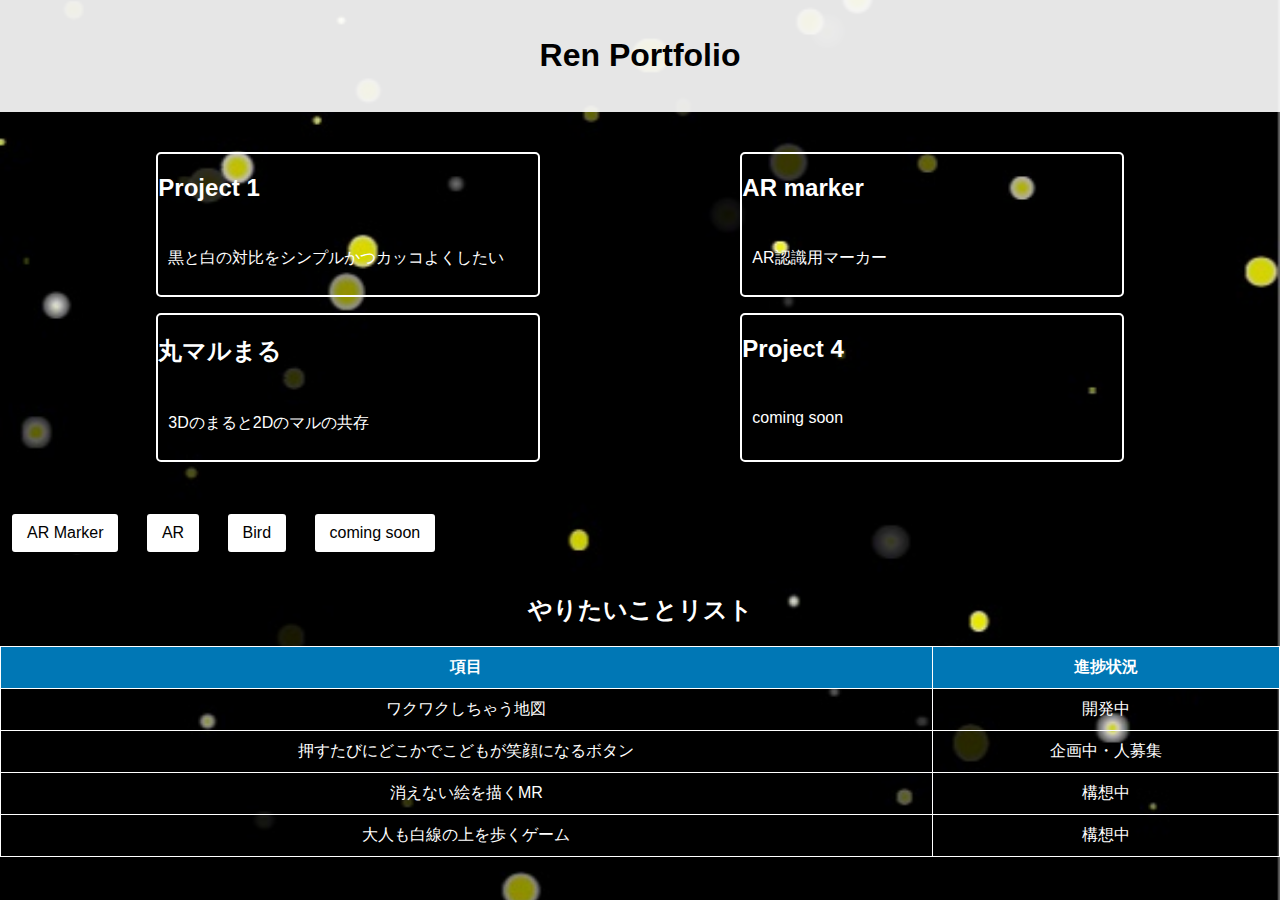
<file: index.html>
<!DOCTYPE html>
<html lang="en">

<head>
    <meta charset="UTF-8">
    <meta name="viewport" content="width=device-width, initial-scale=1.0">
    <link rel="stylesheet" href="style.css">
    <script src="script.js" defer></script>
    <title>Portfolio</title>
</head>

<body>
    <header>
        <h1>Ren Portfolio</h1>
    </header>

    <div id="container">
        <div id="projects">
            <div class="project" onclick="showProjectDetails('project1')">
                <h2>Project 1</h2>
                <div class="project-content">
                    <p>黒と白の対比をシンプルかつカッコよくしたい</p>
                </div>
            </div>
            <div class="project" onclick="showProjectDetails('project2')">
                <h2>AR marker</h2>
                <div class="project-content">
                    <!-- 作品の説明や画像などを追加 -->
                    <p>AR認識用マーカー</p>
                </div>
            </div>
            <div class="project" onclick="showProjectDetails('project3')">
                <h2>丸マルまる</h2>
                <div class="project-content">
                    <!-- 作品の説明や画像などを追加 -->
                    <p>3Dのまると2Dのマルの共存</p>
                </div>
            </div>
            <div class="project" onclick="showProjectDetails('project4')">
                <h2>Project 4</h2>
                <div class="project-content">
                    <!-- 作品の説明や画像などを追加 -->
                    <p>coming soon</p>
                </div>
            </div>
        </div>
    </div>

    <div id="projectModal" class="modal">
        <button class="close" onclick="closeProjectDetails()">Close</button>
        <iframe id="projectIframe" width="100%" height="100%"></iframe>
    </div>

    <a class="ar-marker-button" href="https://ren-atomo.github.io/marker/" target="_self">AR Marker</a>
    <a class="ar-marker-button" href="https://ren-atomo.github.io/AR_test/" target="_self">AR</a>
    <a class="ar-marker-button" href="https://ren-atomo.github.io/bird/" target="_self">Bird</a>
    <a class="ar-marker-button" href="https://ren-atomo.github.io/comingsoon/" target="_self">coming soon</a>

    <div id="todo-list">
        <h2>やりたいことリスト</h2>
        <table>
            <tr>
                <th>項目</th>
                <th>進捗状況</th>
            </tr>
            <tr>
                <td>ワクワクしちゃう地図</td>
                <td>開発中</td>
            </tr>
            <tr>
                <td>押すたびにどこかでこどもが笑顔になるボタン</td>
                <td>企画中・人募集</td>
            </tr>
            <tr>
                <td>消えない絵を描くMR</td>
                <td>構想中</td>
            </tr>
            <tr>
                <td>大人も白線の上を歩くゲーム</td>
                <td>構想中</td>
            </tr>
            <!-- 他の項目も同様に追加 -->
        </table>
    </div>
</body>

</html>
</file>
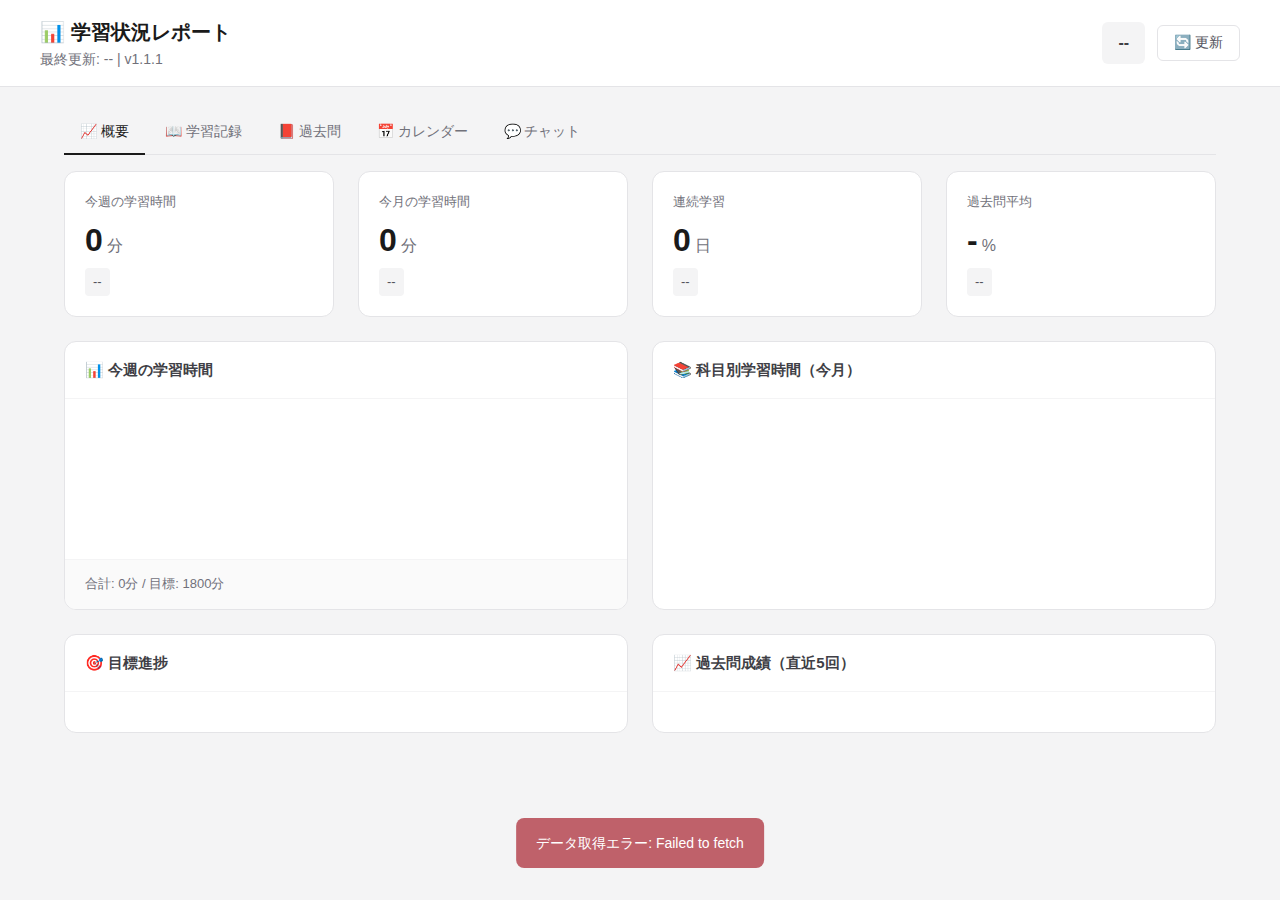
<file: admin.html>
<!DOCTYPE html>
<html lang="ja">
<head>
  <meta charset="UTF-8">
  <meta name="viewport" content="width=device-width, initial-scale=1.0">
  <title>学習状況レポート - 受験サポート</title>
  <style>
    :root {
      --black: #1a1a1a;
      --white: #ffffff;
      --gray-50: #fafafa;
      --gray-100: #f4f4f5;
      --gray-200: #e4e4e7;
      --gray-300: #d4d4d8;
      --gray-400: #a1a1aa;
      --gray-500: #71717a;
      --gray-600: #52525b;
      --gray-700: #3f3f46;
      --danger: #BF616A;
      --danger-bg: #fef2f2;
      --success: #A3BE8C;
      --success-bg: #f0fdf4;
      --warning: #EBCB8B;
      --warning-bg: #fffbeb;
      --info: #88C0D0;
      --info-bg: #f0f9ff;
    }

    * { margin: 0; padding: 0; box-sizing: border-box; }

    body {
      font-family: -apple-system, BlinkMacSystemFont, 'Segoe UI', Roboto, sans-serif;
      background: var(--gray-100);
      color: var(--gray-700);
      line-height: 1.6;
      min-height: 100vh;
    }

    .header {
      background: var(--white);
      border-bottom: 1px solid var(--gray-200);
      padding: 1rem 1.5rem;
      position: sticky;
      top: 0;
      z-index: 100;
    }

    .header-content {
      max-width: 1200px;
      margin: 0 auto;
      display: flex;
      justify-content: space-between;
      align-items: center;
      flex-wrap: wrap;
      gap: 1rem;
    }

    .header-title { font-size: 1.25rem; font-weight: 600; color: var(--black); }
    .header-subtitle { font-size: 0.875rem; color: var(--gray-500); }

    .header-right { display: flex; align-items: center; gap: 0.75rem; }

    .student-name {
      font-weight: 600;
      color: var(--gray-700);
      padding: 0.5rem 1rem;
      background: var(--gray-100);
      border-radius: 6px;
    }

    .refresh-btn {
      padding: 0.5rem 1rem;
      border: 1px solid var(--gray-200);
      border-radius: 6px;
      background: var(--white);
      color: var(--gray-600);
      font-size: 0.875rem;
      cursor: pointer;
      transition: all 0.15s ease;
    }

    .refresh-btn:hover { background: var(--gray-50); }

    .main { max-width: 1200px; margin: 0 auto; padding: 1.5rem; }

    .alert-banner {
      padding: 1rem 1.25rem;
      border-radius: 10px;
      margin-bottom: 1.5rem;
      display: flex;
      align-items: center;
      gap: 0.75rem;
    }

    .alert-banner.success { background: var(--success-bg); border: 1px solid #bbf7d0; color: #166534; }
    .alert-banner.warning { background: var(--warning-bg); border: 1px solid #fde68a; color: #92400e; }
    .alert-banner.danger { background: var(--danger-bg); border: 1px solid #fecaca; color: #991b1b; }

    .alert-icon { font-size: 1.25rem; }
    .alert-text { flex: 1; font-size: 0.9375rem; }

    .grid { display: grid; gap: 1.5rem; }
    .grid-2 { grid-template-columns: repeat(2, 1fr); }
    .grid-4 { grid-template-columns: repeat(4, 1fr); }

    @media (max-width: 900px) { .grid-4 { grid-template-columns: repeat(2, 1fr); } }
    @media (max-width: 640px) { .grid-2, .grid-4 { grid-template-columns: 1fr; } }

    .card {
      background: var(--white);
      border: 1px solid var(--gray-200);
      border-radius: 12px;
      overflow: hidden;
    }

    .card-header {
      padding: 1rem 1.25rem;
      border-bottom: 1px solid var(--gray-100);
      display: flex;
      justify-content: space-between;
      align-items: center;
    }

    .card-title {
      font-size: 0.9375rem;
      font-weight: 600;
      color: var(--gray-700);
    }

    .card-body { padding: 1.25rem; }

    .card-footer {
      padding: 0.875rem 1.25rem;
      border-top: 1px solid var(--gray-100);
      background: var(--gray-50);
      font-size: 0.8125rem;
      color: var(--gray-500);
    }

    .stat-card { padding: 1.25rem; }
    .stat-label { font-size: 0.8125rem; color: var(--gray-500); margin-bottom: 0.5rem; }
    .stat-value { font-size: 2rem; font-weight: 700; color: var(--black); line-height: 1.2; }
    .stat-unit { font-size: 1rem; font-weight: 400; color: var(--gray-500); margin-left: 0.25rem; }

    .stat-change {
      display: inline-flex;
      align-items: center;
      gap: 0.25rem;
      font-size: 0.8125rem;
      margin-top: 0.5rem;
      padding: 0.25rem 0.5rem;
      border-radius: 4px;
    }

    .stat-change.up { background: var(--success-bg); color: #166534; }
    .stat-change.down { background: var(--danger-bg); color: #991b1b; }
    .stat-change.neutral { background: var(--gray-100); color: var(--gray-600); }

    .subject-bar { margin-bottom: 1rem; }
    .subject-bar:last-child { margin-bottom: 0; }
    .subject-bar-header { display: flex; justify-content: space-between; margin-bottom: 0.375rem; }
    .subject-bar-name { font-size: 0.875rem; font-weight: 500; color: var(--gray-700); }
    .subject-bar-value { font-size: 0.875rem; color: var(--gray-600); }
    .subject-bar-track { height: 8px; background: var(--gray-100); border-radius: 4px; overflow: hidden; }
    .subject-bar-fill { height: 100%; border-radius: 4px; transition: width 0.5s ease; }
    .subject-bar-fill.kokugo { background: #81A1C1; }
    .subject-bar-fill.sugaku { background: #88C0D0; }
    .subject-bar-fill.eigo { background: #A3BE8C; }
    .subject-bar-fill.rika { background: #EBCB8B; }
    .subject-bar-fill.shakai { background: #D08770; }

    .week-chart { display: flex; align-items: flex-end; justify-content: space-between; height: 120px; padding-top: 1rem; }
    .week-bar { flex: 1; display: flex; flex-direction: column; align-items: center; gap: 0.5rem; }
    .week-bar-fill { width: 100%; max-width: 40px; background: var(--info); border-radius: 4px 4px 0 0; min-height: 4px; }
    .week-bar-fill.today { background: var(--black); }
    .week-bar-label { font-size: 0.75rem; color: var(--gray-500); }
    .week-bar-value { font-size: 0.6875rem; color: var(--gray-400); }

    .record-list { max-height: 400px; overflow-y: auto; }
    .record-item { padding: 0.875rem 0; border-bottom: 1px solid var(--gray-100); display: flex; justify-content: space-between; }
    .record-item:last-child { border-bottom: none; }
    .record-info { flex: 1; }
    .record-main { display: flex; align-items: center; gap: 0.5rem; flex-wrap: wrap; margin-bottom: 0.25rem; }
    .record-date { font-size: 0.75rem; color: var(--gray-400); }
    .record-subject { font-weight: 600; color: var(--gray-700); }
    .record-type { font-size: 0.75rem; color: var(--gray-500); background: var(--gray-100); padding: 0.125rem 0.5rem; border-radius: 4px; }
    .record-detail { font-size: 0.8125rem; color: var(--gray-500); }
    .record-value { text-align: right; }
    .record-time { font-weight: 600; color: var(--gray-700); }
    .record-mood { font-size: 1rem; }
    .record-score { font-weight: 700; padding: 0.25rem 0.625rem; border-radius: 4px; }
    .record-score.high { background: var(--success-bg); color: #166534; }
    .record-score.mid { background: var(--warning-bg); color: #92400e; }
    .record-score.low { background: var(--danger-bg); color: #991b1b; }

    .score-trend { display: flex; flex-direction: column; gap: 0.75rem; }
    .score-trend-item { display: flex; align-items: center; gap: 0.75rem; }
    .score-trend-uni { width: 80px; font-size: 0.8125rem; color: var(--gray-600); overflow: hidden; text-overflow: ellipsis; white-space: nowrap; }
    .score-trend-bars { flex: 1; display: flex; gap: 0.25rem; }
    .score-trend-bar { height: 24px; min-width: 24px; border-radius: 4px; display: flex; align-items: center; justify-content: center; font-size: 0.6875rem; font-weight: 600; color: white; }

    .goal-item { margin-bottom: 1rem; }
    .goal-item:last-child { margin-bottom: 0; }
    .goal-header { display: flex; justify-content: space-between; margin-bottom: 0.375rem; }
    .goal-name { font-size: 0.875rem; font-weight: 500; color: var(--gray-700); }
    .goal-values { font-size: 0.8125rem; color: var(--gray-500); }
    .goal-bar { height: 8px; background: var(--gray-100); border-radius: 4px; overflow: hidden; }
    .goal-fill { height: 100%; border-radius: 4px; }
    .goal-achieved { display: inline-flex; font-size: 0.75rem; color: #166534; background: var(--success-bg); padding: 0.125rem 0.5rem; border-radius: 4px; margin-left: 0.5rem; }

    .calendar { display: grid; grid-template-columns: repeat(7, 1fr); gap: 0.25rem; }
    .calendar-header { text-align: center; font-size: 0.75rem; color: var(--gray-400); padding: 0.5rem 0; }
    .calendar-day { aspect-ratio: 1; display: flex; align-items: center; justify-content: center; font-size: 0.75rem; border-radius: 4px; }
    .calendar-day.empty { background: transparent; }
    .calendar-day.no-study { background: var(--gray-50); color: var(--gray-400); }
    .calendar-day.studied { background: var(--info-bg); color: var(--info); font-weight: 600; }
    .calendar-day.studied-high { background: var(--info); color: white; font-weight: 600; }
    .calendar-day.today { border: 2px solid var(--black); }

    .tabs { display: flex; gap: 0.25rem; margin-bottom: 1rem; border-bottom: 1px solid var(--gray-200); }
    .tab-btn { padding: 0.75rem 1rem; border: none; background: transparent; color: var(--gray-500); font-size: 0.875rem; font-weight: 500; cursor: pointer; border-bottom: 2px solid transparent; margin-bottom: -1px; }
    .tab-btn:hover { color: var(--gray-700); }
    .tab-btn.active { color: var(--black); border-bottom-color: var(--black); }

    .section { display: none; }
    .section.active { display: block; }

    .loading-overlay { position: fixed; top: 0; left: 0; right: 0; bottom: 0; background: rgba(255,255,255,0.9); display: flex; flex-direction: column; align-items: center; justify-content: center; gap: 1rem; z-index: 1000; opacity: 0; visibility: hidden; transition: all 0.2s; }
    .loading-overlay.active { opacity: 1; visibility: visible; }
    .loading-spinner { width: 48px; height: 48px; border: 3px solid var(--gray-200); border-top-color: var(--black); border-radius: 50%; animation: spin 0.8s linear infinite; }
    .loading-text { font-size: 0.9375rem; color: var(--gray-500); }
    @keyframes spin { to { transform: rotate(360deg); } }

    .toast { position: fixed; bottom: 2rem; left: 50%; transform: translateX(-50%) translateY(100px); background: var(--black); color: var(--white); padding: 0.875rem 1.25rem; border-radius: 8px; font-size: 0.875rem; opacity: 0; transition: all 0.3s; z-index: 2000; }
    .toast.active { transform: translateX(-50%) translateY(0); opacity: 1; }
    .toast.error { background: var(--danger); }

    .setup-card { max-width: 500px; margin: 3rem auto; padding: 2rem; }
    .setup-title { font-size: 1.25rem; font-weight: 600; color: var(--black); margin-bottom: 0.5rem; text-align: center; }
    .setup-desc { font-size: 0.9375rem; color: var(--gray-500); margin-bottom: 1.5rem; text-align: center; }
    .form-group { margin-bottom: 1rem; }
    .form-label { display: block; font-size: 0.8125rem; font-weight: 500; color: var(--gray-600); margin-bottom: 0.5rem; }
    .form-input { width: 100%; padding: 0.75rem 1rem; border: 1px solid var(--gray-200); border-radius: 8px; font-size: 0.9375rem; }
    .form-input:focus { outline: none; border-color: var(--gray-400); }
    .btn { display: inline-flex; align-items: center; justify-content: center; padding: 0.75rem 1.5rem; border: none; border-radius: 8px; font-size: 0.9375rem; font-weight: 500; cursor: pointer; width: 100%; }
    .btn-primary { background: var(--black); color: var(--white); }
    .btn-primary:hover { background: var(--gray-700); }

    @media print { .header { position: static; } .refresh-btn { display: none; } .card { break-inside: avoid; } }

    /* チャット */
    .chat-container { display: flex; flex-direction: column; height: 500px; }
    .chat-messages { flex: 1; overflow-y: auto; padding: 1rem; display: flex; flex-direction: column; gap: 0.75rem; background: var(--gray-50); border-radius: 8px; }
    .chat-message { max-width: 80%; padding: 0.75rem 1rem; border-radius: 12px; font-size: 0.9375rem; line-height: 1.5; word-wrap: break-word; }
    .chat-message.admin { align-self: flex-end; background: var(--black); color: var(--white); border-bottom-right-radius: 4px; }
    .chat-message.student { align-self: flex-start; background: var(--white); color: var(--gray-700); border: 1px solid var(--gray-200); border-bottom-left-radius: 4px; }
    .chat-message-time { font-size: 0.6875rem; color: var(--gray-400); margin-top: 0.25rem; display: flex; align-items: center; gap: 0.5rem; }
    .chat-message.admin .chat-message-time { color: rgba(255,255,255,0.6); justify-content: flex-end; }
    .chat-read-status { font-size: 0.625rem; opacity: 0.8; }
    .chat-input-area { padding: 1rem 0 0 0; display: flex; gap: 0.5rem; }
    .chat-input { flex: 1; padding: 0.75rem 1rem; border: 1px solid var(--gray-200); border-radius: 24px; font-size: 0.9375rem; resize: none; font-family: inherit; }
    .chat-input:focus { outline: none; border-color: var(--gray-400); }
    .chat-send-btn { width: 44px; height: 44px; border-radius: 50%; background: var(--black); color: var(--white); border: none; font-size: 1.25rem; cursor: pointer; display: flex; align-items: center; justify-content: center; flex-shrink: 0; }
    .chat-send-btn:hover { background: var(--gray-700); }
    .chat-send-btn:disabled { background: var(--gray-300); cursor: not-allowed; }
    .chat-empty { text-align: center; color: var(--gray-400); padding: 2rem; }
    .chat-date-divider { text-align: center; font-size: 0.75rem; color: var(--gray-400); padding: 0.5rem 0; }
    .chat-badge { background: var(--danger); color: white; font-size: 0.75rem; font-weight: 600; padding: 0.125rem 0.5rem; border-radius: 10px; margin-left: 0.5rem; }
  </style>
</head>
<body>
  <div id="setupScreen" style="display: none;">
    <main class="main">
      <div class="card setup-card">
        <div class="setup-title">📊 学習状況レポート</div>
        <div class="setup-desc">学習データに接続するために<br>Apps Script URLを入力してください</div>
        <div class="form-group">
          <label class="form-label">Apps Script URL</label>
          <input type="text" class="form-input" id="setupApiUrl" placeholder="https://script.google.com/...">
        </div>
        <button class="btn btn-primary" onclick="connectApi()">接続する</button>
        <div style="text-align: center; margin-top: 1.5rem; font-size: 0.75rem; color: var(--gray-400);" id="setupVersionDisplay">v1.1.1</div>
      </div>
    </main>
  </div>

  <div id="mainScreen" style="display: none;">
    <header class="header">
      <div class="header-content">
        <div>
          <h1 class="header-title">📊 学習状況レポート</h1>
          <p class="header-subtitle"><span id="lastUpdated">最終更新: --</span> | <span id="versionDisplay">v1.1.1</span></p>
        </div>
        <div class="header-right">
          <div class="student-name" id="studentName">--</div>
          <button class="refresh-btn" onclick="loadData()">🔄 更新</button>
        </div>
      </div>
    </header>

    <main class="main">
      <div id="alertBanner" class="alert-banner" style="display: none;">
        <span class="alert-icon" id="alertIcon">⚠️</span>
        <span class="alert-text" id="alertText"></span>
      </div>

      <div class="tabs">
        <button class="tab-btn active" onclick="switchTab('overview')">📈 概要</button>
        <button class="tab-btn" onclick="switchTab('study')">📖 学習記録</button>
        <button class="tab-btn" onclick="switchTab('redbook')">📕 過去問</button>
        <button class="tab-btn" onclick="switchTab('calendar')">📅 カレンダー</button>
        <button class="tab-btn" onclick="switchTab('chat')">💬 チャット<span class="chat-badge" id="chatBadge" style="display: none;">0</span></button>
      </div>

      <section class="section active" id="overviewSection">
        <div class="grid grid-4" style="margin-bottom: 1.5rem;">
          <div class="card stat-card">
            <div class="stat-label">今週の学習時間</div>
            <div class="stat-value" id="weeklyTime">0<span class="stat-unit">分</span></div>
            <div class="stat-change neutral" id="weeklyChange">--</div>
          </div>
          <div class="card stat-card">
            <div class="stat-label">今月の学習時間</div>
            <div class="stat-value" id="monthlyTime">0<span class="stat-unit">分</span></div>
            <div class="stat-change neutral" id="monthlyChange">--</div>
          </div>
          <div class="card stat-card">
            <div class="stat-label">連続学習</div>
            <div class="stat-value" id="streakDays">0<span class="stat-unit">日</span></div>
            <div class="stat-change neutral" id="streakStatus">--</div>
          </div>
          <div class="card stat-card">
            <div class="stat-label">過去問平均</div>
            <div class="stat-value" id="avgScore">-<span class="stat-unit">%</span></div>
            <div class="stat-change neutral" id="scoreChange">--</div>
          </div>
        </div>

        <div class="grid grid-2" style="margin-bottom: 1.5rem;">
          <div class="card">
            <div class="card-header"><span class="card-title">📊 今週の学習時間</span></div>
            <div class="card-body"><div class="week-chart" id="weekChart"></div></div>
            <div class="card-footer" id="weekTotal">合計: 0分 / 目標: 1800分</div>
          </div>
          <div class="card">
            <div class="card-header"><span class="card-title">📚 科目別学習時間（今月）</span></div>
            <div class="card-body" id="subjectBars"></div>
          </div>
        </div>

        <div class="grid grid-2">
          <div class="card">
            <div class="card-header"><span class="card-title">🎯 目標進捗</span></div>
            <div class="card-body" id="goalsProgress"></div>
          </div>
          <div class="card">
            <div class="card-header"><span class="card-title">📈 過去問成績（直近5回）</span></div>
            <div class="card-body" id="scoreTrend"></div>
          </div>
        </div>
      </section>

      <section class="section" id="studySection">
        <div class="card">
          <div class="card-header">
            <span class="card-title">📖 学習記録一覧</span>
            <span style="font-size: 0.875rem; color: var(--gray-500);" id="studyCount">0件</span>
          </div>
          <div class="card-body"><div class="record-list" id="studyList"></div></div>
        </div>
      </section>

      <section class="section" id="redbookSection">
        <div class="card">
          <div class="card-header">
            <span class="card-title">📕 過去問記録一覧</span>
            <span style="font-size: 0.875rem; color: var(--gray-500);" id="redbookCount">0件</span>
          </div>
          <div class="card-body"><div class="record-list" id="redbookList"></div></div>
        </div>
      </section>

      <section class="section" id="calendarSection">
        <div class="card">
          <div class="card-header">
            <span class="card-title">📅 学習カレンダー</span>
            <span style="font-size: 0.875rem; color: var(--gray-500);" id="calendarMonth">--</span>
          </div>
          <div class="card-body"><div class="calendar" id="calendar"></div></div>
          <div class="card-footer">
            <span style="display: inline-flex; align-items: center; gap: 0.5rem; margin-right: 1rem;">
              <span style="width: 12px; height: 12px; background: var(--info-bg); border-radius: 2px;"></span> 学習あり
            </span>
            <span style="display: inline-flex; align-items: center; gap: 0.5rem;">
              <span style="width: 12px; height: 12px; background: var(--info); border-radius: 2px;"></span> 60分以上
            </span>
          </div>
        </div>
      </section>

      <section class="section" id="chatSection">
        <div class="grid grid-2">
          <div class="card">
            <div class="card-header">
              <span class="card-title">💬 メッセージ</span>
              <span style="font-size: 0.875rem; color: var(--gray-500);" id="chatCount">0件</span>
            </div>
            <div class="card-body">
              <div class="chat-container">
                <div class="chat-messages" id="chatMessages">
                  <div class="chat-empty">メッセージはありません</div>
                </div>
                <div class="chat-input-area">
                  <textarea class="chat-input" id="chatInput" placeholder="メッセージを入力..." rows="1" onkeydown="handleChatKeydown(event)"></textarea>
                  <button class="chat-send-btn" onclick="sendChatMessage()" id="chatSendBtn">➤</button>
                </div>
              </div>
            </div>
          </div>
          <div class="card">
            <div class="card-header">
              <span class="card-title">⚙️ チャット設定</span>
            </div>
            <div class="card-body">
              <div class="form-group">
                <label class="form-label">チャット用 Apps Script URL</label>
                <input type="text" class="form-input" id="chatApiUrl" placeholder="https://script.google.com/...">
                <p style="font-size: 0.75rem; color: var(--gray-400); margin-top: 0.25rem;">
                  メインアプリと同じURLを設定してください
                </p>
              </div>
              <button class="btn btn-primary" onclick="saveChatSettings()" style="margin-top: 1rem;">設定を保存</button>
            </div>
          </div>
        </div>
      </section>
    </main>
  </div>

  <div class="loading-overlay" id="loadingOverlay">
    <div class="loading-spinner"></div>
    <div class="loading-text">読み込み中...</div>
  </div>

  <div class="toast" id="toast"></div>

  <script>
    // ==========================================
    // バージョン管理
    // ==========================================
    const APP_VERSION = '1.1.1';
    const DEFAULT_API_URL = 'https://script.google.com/macros/s/AKfycbygSI6dft0E2d_D0isU4lAlWuuQgWRMlizHOdMTDqt8w1Igpud6nvpvN1Gy1t2AyLGpBw/exec';
    const DEFAULT_CHAT_URL = 'https://script.google.com/macros/s/AKfycbxvjWvqJYH5uazChrghHLifemAFs7mnfoo5f5MSppTTtCgAF72MLtVn9SH_Aq8ZFLnMhw/exec';
    
    (function checkVersion() {
      const storedVersion = localStorage.getItem('adminAppVersion');
      
      if (storedVersion !== APP_VERSION) {
        console.log(`Admin updated: ${storedVersion || 'none'} → ${APP_VERSION}`);
        
        // URLを最新のデフォルトに更新
        localStorage.setItem('adminApiUrl', DEFAULT_API_URL);
        localStorage.setItem('adminChatUrl', DEFAULT_CHAT_URL);
        
        // バージョンを保存
        localStorage.setItem('adminAppVersion', APP_VERSION);
      }
    })();
    
    // ==========================================
    // メイン
    // ==========================================
    let appData = { studyLogs: [], redbookLogs: [], goals: [], profile: {}, settings: {} };
    let API_URL = localStorage.getItem('adminApiUrl') || DEFAULT_API_URL;
    let CHAT_URL = localStorage.getItem('adminChatUrl') || DEFAULT_CHAT_URL;
    let chatMessages = [];
    let chatReadStatus = { studentLastRead: null, adminLastRead: null };

    document.addEventListener('DOMContentLoaded', () => {
      // バージョン表示
      document.getElementById('versionDisplay').textContent = `v${APP_VERSION}`;
      document.getElementById('setupVersionDisplay').textContent = `v${APP_VERSION}`;
      
      // デフォルトURLが設定されているので常にメイン画面を表示
      document.getElementById('setupScreen').style.display = 'none';
      document.getElementById('mainScreen').style.display = 'block';
      loadData();
      initChat();
    });

    function connectApi() {
      const apiUrl = document.getElementById('setupApiUrl').value.trim();
      if (!apiUrl) { showToast('URLを入力してください', 'error'); return; }
      localStorage.setItem('adminApiUrl', apiUrl);
      API_URL = apiUrl;
      document.getElementById('setupScreen').style.display = 'none';
      document.getElementById('mainScreen').style.display = 'block';
      loadData();
    }

    async function loadData() {
      showLoading();
      try {
        const response = await fetch(`${API_URL}?action=getData`);
        const data = await response.json();
        if (data.error) throw new Error(data.error);
        appData = data;
        renderAll();
        document.getElementById('lastUpdated').textContent = `最終更新: ${new Date().toLocaleString('ja-JP')}`;
      } catch (error) {
        showToast('データ取得エラー: ' + error.message, 'error');
      } finally { hideLoading(); }
    }

    function renderAll() {
      renderStudentName(); renderStats(); renderWeekChart(); renderSubjectBars();
      renderGoals(); renderScoreTrend(); renderStudyList(); renderRedbookList();
      renderCalendar(); renderAlert();
    }

    function renderStudentName() {
      const profile = appData.profile || {};
      const name = profile['名前'] || profile['name'] || '';
      const el = document.getElementById('studentName');
      if (name) {
        el.textContent = `👤 ${name}`;
        el.style.display = 'block';
      } else {
        el.style.display = 'none';
      }
    }

    function renderStats() {
      const logs = appData.studyLogs || [];
      const redbooks = appData.redbookLogs || [];
      const now = new Date();

      const weekStart = getWeekStart(now);
      const weekMinutes = logs.filter(log => new Date(log.date) >= weekStart).reduce((sum, log) => sum + (log.minutes || 0), 0);
      const lastWeekStart = new Date(weekStart); lastWeekStart.setDate(lastWeekStart.getDate() - 7);
      const lastWeekMinutes = logs.filter(log => { const d = new Date(log.date); return d >= lastWeekStart && d < weekStart; }).reduce((sum, log) => sum + (log.minutes || 0), 0);

      document.getElementById('weeklyTime').innerHTML = `${weekMinutes}<span class="stat-unit">分</span>`;
      const weekDiff = weekMinutes - lastWeekMinutes;
      const weekChangeEl = document.getElementById('weeklyChange');
      weekChangeEl.className = 'stat-change ' + (weekDiff > 0 ? 'up' : weekDiff < 0 ? 'down' : 'neutral');
      weekChangeEl.textContent = weekDiff > 0 ? `↑ ${weekDiff}分` : weekDiff < 0 ? `↓ ${Math.abs(weekDiff)}分` : '→ 同じ';

      const monthStart = new Date(now.getFullYear(), now.getMonth(), 1);
      const monthMinutes = logs.filter(log => new Date(log.date) >= monthStart).reduce((sum, log) => sum + (log.minutes || 0), 0);
      const lastMonthStart = new Date(now.getFullYear(), now.getMonth() - 1, 1);
      const lastMonthEnd = new Date(now.getFullYear(), now.getMonth(), 0);
      const lastMonthMinutes = logs.filter(log => { const d = new Date(log.date); return d >= lastMonthStart && d <= lastMonthEnd; }).reduce((sum, log) => sum + (log.minutes || 0), 0);

      document.getElementById('monthlyTime').innerHTML = `${monthMinutes}<span class="stat-unit">分</span>`;
      const monthDiff = monthMinutes - lastMonthMinutes;
      const monthChangeEl = document.getElementById('monthlyChange');
      monthChangeEl.className = 'stat-change ' + (monthDiff > 0 ? 'up' : monthDiff < 0 ? 'down' : 'neutral');
      monthChangeEl.textContent = monthDiff > 0 ? `↑ ${monthDiff}分` : monthDiff < 0 ? `↓ ${Math.abs(monthDiff)}分` : '→ 同じ';

      const streakDays = calculateStreak(logs);
      document.getElementById('streakDays').innerHTML = `${streakDays}<span class="stat-unit">日</span>`;
      const streakEl = document.getElementById('streakStatus');
      streakEl.className = 'stat-change ' + (streakDays >= 7 ? 'up' : 'neutral');
      streakEl.textContent = streakDays >= 14 ? '🔥 すごい！' : streakDays >= 7 ? '✨ いい調子！' : streakDays >= 3 ? '📈 継続中' : '頑張ろう！';

      if (redbooks.length > 0) {
        const avgScore = Math.round(redbooks.reduce((sum, r) => sum + (r.score || 0), 0) / redbooks.length);
        document.getElementById('avgScore').innerHTML = `${avgScore}<span class="stat-unit">%</span>`;
        const recent = redbooks.slice(0, 5), older = redbooks.slice(5, 10);
        if (older.length > 0) {
          const diff = Math.round(recent.reduce((s, r) => s + r.score, 0) / recent.length - older.reduce((s, r) => s + r.score, 0) / older.length);
          const scoreChangeEl = document.getElementById('scoreChange');
          scoreChangeEl.className = 'stat-change ' + (diff > 0 ? 'up' : diff < 0 ? 'down' : 'neutral');
          scoreChangeEl.textContent = diff > 0 ? `↑ ${diff}%` : diff < 0 ? `↓ ${Math.abs(diff)}%` : '→ 安定';
        }
      }
    }

    function renderWeekChart() {
      const logs = appData.studyLogs || [];
      const now = new Date();
      const weekStart = getWeekStart(now);
      const goal = appData.settings?.weeklyGoalMinutes || 1800;
      const days = ['日', '月', '火', '水', '木', '金', '土'];
      const dailyMinutes = [];
      let maxMinutes = 60;

      for (let i = 0; i < 7; i++) {
        const date = new Date(weekStart); date.setDate(date.getDate() + i);
        const dateStr = formatDateISO(date);
        const minutes = logs.filter(log => log.date === dateStr).reduce((sum, log) => sum + (log.minutes || 0), 0);
        dailyMinutes.push({ day: days[i], minutes, isToday: dateStr === formatDateISO(now) });
        if (minutes > maxMinutes) maxMinutes = minutes;
      }

      document.getElementById('weekChart').innerHTML = dailyMinutes.map(d => `
        <div class="week-bar">
          <div class="week-bar-value">${d.minutes > 0 ? d.minutes + '分' : ''}</div>
          <div class="week-bar-fill ${d.isToday ? 'today' : ''}" style="height: ${Math.max(4, (d.minutes / maxMinutes) * 100)}px;"></div>
          <div class="week-bar-label">${d.day}</div>
        </div>
      `).join('');

      const total = dailyMinutes.reduce((s, d) => s + d.minutes, 0);
      document.getElementById('weekTotal').textContent = `合計: ${total}分 / 目標: ${goal}分 (${Math.round(total / goal * 100)}%)`;
    }

    function renderSubjectBars() {
      const logs = appData.studyLogs || [];
      const now = new Date();
      const monthStart = new Date(now.getFullYear(), now.getMonth(), 1);
      const subjects = ['国語', '数学', '英語', '理科', '社会'];
      const subjectMinutes = {};
      let maxMinutes = 1;

      subjects.forEach(s => {
        const minutes = logs.filter(log => log.subject === s && new Date(log.date) >= monthStart).reduce((sum, log) => sum + (log.minutes || 0), 0);
        subjectMinutes[s] = minutes;
        if (minutes > maxMinutes) maxMinutes = minutes;
      });

      const classes = { '国語': 'kokugo', '数学': 'sugaku', '英語': 'eigo', '理科': 'rika', '社会': 'shakai' };
      document.getElementById('subjectBars').innerHTML = subjects.map(s => `
        <div class="subject-bar">
          <div class="subject-bar-header">
            <span class="subject-bar-name">${s}</span>
            <span class="subject-bar-value">${subjectMinutes[s]}分</span>
          </div>
          <div class="subject-bar-track">
            <div class="subject-bar-fill ${classes[s]}" style="width: ${(subjectMinutes[s] / maxMinutes) * 100}%"></div>
          </div>
        </div>
      `).join('');
    }

    function renderGoals() {
      const goals = appData.goals || [];
      const container = document.getElementById('goalsProgress');
      if (goals.length === 0) { container.innerHTML = '<div style="color: var(--gray-400); text-align: center; padding: 1rem;">目標が設定されていません</div>'; return; }

      const classes = { '国語': 'kokugo', '数学': 'sugaku', '英語': 'eigo', '理科': 'rika', '社会': 'shakai' };
      container.innerHTML = goals.map(goal => {
        const progress = Math.min(100, Math.round((goal.current / goal.target) * 100));
        const isAchieved = goal.current >= goal.target;
        return `
          <div class="goal-item">
            <div class="goal-header">
              <span class="goal-name">${goal.subject}${isAchieved ? '<span class="goal-achieved">🏆 達成！</span>' : ''}</span>
              <span class="goal-values">${goal.current}% → ${goal.target}%</span>
            </div>
            <div class="goal-bar"><div class="goal-fill subject-bar-fill ${classes[goal.subject] || 'kokugo'}" style="width: ${progress}%"></div></div>
          </div>
        `;
      }).join('');
    }

    function renderScoreTrend() {
      const redbooks = appData.redbookLogs || [];
      const container = document.getElementById('scoreTrend');
      if (redbooks.length === 0) { container.innerHTML = '<div style="color: var(--gray-400); text-align: center; padding: 1rem;">過去問記録がありません</div>'; return; }

      const byUni = {};
      redbooks.forEach(r => { if (!byUni[r.university]) byUni[r.university] = []; if (byUni[r.university].length < 5) byUni[r.university].push(r); });
      const getColor = (score) => score >= 70 ? '#A3BE8C' : score >= 50 ? '#EBCB8B' : '#BF616A';

      container.innerHTML = Object.entries(byUni).slice(0, 5).map(([uni, records]) => `
        <div class="score-trend-item">
          <div class="score-trend-uni" title="${uni}">${uni}</div>
          <div class="score-trend-bars">
            ${records.reverse().map(r => `<div class="score-trend-bar" style="background: ${getColor(r.score)}; flex: 1;" title="${r.date} ${r.subject} ${r.year}年">${r.score}</div>`).join('')}
          </div>
        </div>
      `).join('');
    }

    function renderStudyList() {
      const logs = appData.studyLogs || [];
      document.getElementById('studyCount').textContent = `${logs.length}件`;
      const container = document.getElementById('studyList');
      if (logs.length === 0) { container.innerHTML = '<div style="color: var(--gray-400); text-align: center; padding: 2rem;">記録がありません</div>'; return; }

      container.innerHTML = logs.slice(0, 50).map(log => `
        <div class="record-item">
          <div class="record-info">
            <div class="record-main">
              <span class="record-date">${formatDate(log.date)}</span>
              <span class="record-subject">${log.subject}</span>
              ${log.studyType ? `<span class="record-type">${log.studyType}</span>` : ''}
            </div>
            ${log.unit || log.memo ? `<div class="record-detail">${log.unit || ''} ${log.memo ? '/ ' + log.memo : ''}</div>` : ''}
          </div>
          <div class="record-value">
            <div class="record-time">${log.minutes}分</div>
            <div class="record-mood">${log.mood || ''}</div>
          </div>
        </div>
      `).join('');
    }

    function renderRedbookList() {
      const logs = appData.redbookLogs || [];
      document.getElementById('redbookCount').textContent = `${logs.length}件`;
      const container = document.getElementById('redbookList');
      if (logs.length === 0) { container.innerHTML = '<div style="color: var(--gray-400); text-align: center; padding: 2rem;">記録がありません</div>'; return; }

      container.innerHTML = logs.slice(0, 50).map(log => {
        const scoreClass = log.score >= 70 ? 'high' : log.score >= 50 ? 'mid' : 'low';
        return `
          <div class="record-item">
            <div class="record-info">
              <div class="record-main">
                <span class="record-date">${formatDate(log.date)}</span>
                <span class="record-subject">${log.university}</span>
                <span class="record-type">${log.subject} ${log.year}年</span>
              </div>
              ${log.memo || log.weakAreas ? `<div class="record-detail">${log.weakAreas ? '⚠️ ' + log.weakAreas : ''} ${log.memo ? '/ ' + log.memo : ''}</div>` : ''}
            </div>
            <div class="record-value"><div class="record-score ${scoreClass}">${log.score}%</div></div>
          </div>
        `;
      }).join('');
    }

    function renderCalendar() {
      const logs = appData.studyLogs || [];
      const now = new Date();
      const year = now.getFullYear(), month = now.getMonth();
      document.getElementById('calendarMonth').textContent = `${year}年${month + 1}月`;

      const firstDay = new Date(year, month, 1).getDay();
      const daysInMonth = new Date(year, month + 1, 0).getDate();
      const dailyMinutes = {};
      logs.forEach(log => {
        const d = new Date(log.date);
        if (d.getFullYear() === year && d.getMonth() === month) {
          const day = d.getDate();
          dailyMinutes[day] = (dailyMinutes[day] || 0) + (log.minutes || 0);
        }
      });

      const today = now.getDate();
      const days = ['日', '月', '火', '水', '木', '金', '土'];
      let html = days.map(d => `<div class="calendar-header">${d}</div>`).join('');
      for (let i = 0; i < firstDay; i++) html += '<div class="calendar-day empty"></div>';
      for (let day = 1; day <= daysInMonth; day++) {
        const minutes = dailyMinutes[day] || 0;
        let cls = minutes > 0 ? (minutes >= 60 ? 'studied-high' : 'studied') : 'no-study';
        if (day === today) cls += ' today';
        html += `<div class="calendar-day ${cls}" title="${day}日: ${minutes}分">${day}</div>`;
      }
      document.getElementById('calendar').innerHTML = html;
    }

    function renderAlert() {
      const logs = appData.studyLogs || [];
      const now = new Date();
      const banner = document.getElementById('alertBanner');
      const icon = document.getElementById('alertIcon');
      const text = document.getElementById('alertText');

      const threeDaysAgo = new Date(now); threeDaysAgo.setDate(threeDaysAgo.getDate() - 3);
      const recentLogs = logs.filter(log => new Date(log.date) >= threeDaysAgo);

      if (recentLogs.length === 0) {
        banner.style.display = 'flex';
        banner.className = 'alert-banner danger';
        icon.textContent = '⚠️';
        text.textContent = '3日以上学習記録がありません。声をかけてあげてください。';
        return;
      }

      const weekStart = getWeekStart(now);
      const weekMinutes = logs.filter(log => new Date(log.date) >= weekStart).reduce((sum, log) => sum + (log.minutes || 0), 0);
      const goal = appData.settings?.weeklyGoalMinutes || 1800;
      const progress = weekMinutes / goal;
      const dayOfWeek = now.getDay() === 0 ? 7 : now.getDay();
      const expectedProgress = dayOfWeek / 7;

      if (progress < expectedProgress * 0.5) {
        banner.style.display = 'flex';
        banner.className = 'alert-banner warning';
        icon.textContent = '📢';
        text.textContent = `今週の学習ペースが遅れています（目標の${Math.round(progress * 100)}%）。`;
        return;
      }

      if (progress >= 1) {
        banner.style.display = 'flex';
        banner.className = 'alert-banner success';
        icon.textContent = '🎉';
        text.textContent = '今週の目標を達成しました！よく頑張っています。';
        return;
      }

      banner.style.display = 'none';
    }

    function switchTab(tab) {
      document.querySelectorAll('.tab-btn').forEach(btn => btn.classList.remove('active'));
      document.querySelectorAll('.section').forEach(sec => sec.classList.remove('active'));
      event.target.classList.add('active');
      document.getElementById(`${tab}Section`).classList.add('active');
      
      // チャットタブに切り替えた時
      if (tab === 'chat') {
        document.getElementById('chatBadge').style.display = 'none';
        loadChatMessages();
        markChatAsRead();
      }
    }

    function formatDate(dateStr) { if (!dateStr) return ''; const d = new Date(dateStr); return `${d.getMonth() + 1}/${d.getDate()}`; }
    function formatDateISO(date) { return `${date.getFullYear()}-${String(date.getMonth() + 1).padStart(2, '0')}-${String(date.getDate()).padStart(2, '0')}`; }
    function getWeekStart(date) { const d = new Date(date); const day = d.getDay(); d.setDate(d.getDate() - day + (day === 0 ? -6 : 1)); return d; }

    function calculateStreak(logs) {
      if (logs.length === 0) return 0;
      const dates = [...new Set(logs.map(log => log.date))].sort().reverse();
      const today = formatDateISO(new Date());
      const yesterday = formatDateISO(new Date(Date.now() - 86400000));
      if (dates[0] !== today && dates[0] !== yesterday) return 0;
      let streak = 1;
      for (let i = 1; i < dates.length; i++) {
        const diff = (new Date(dates[i - 1]) - new Date(dates[i])) / 86400000;
        if (diff === 1) streak++; else break;
      }
      return streak;
    }

    function showLoading() { document.getElementById('loadingOverlay').classList.add('active'); }
    function hideLoading() { document.getElementById('loadingOverlay').classList.remove('active'); }
    function showToast(message, type = '') {
      const toast = document.getElementById('toast');
      toast.textContent = message;
      toast.className = 'toast active';
      if (type) toast.classList.add(type);
      setTimeout(() => toast.classList.remove('active'), 3000);
    }

    // ==========================================
    // チャット機能
    // ==========================================
    function initChat() {
      document.getElementById('chatApiUrl').value = CHAT_URL;
      if (CHAT_URL) {
        loadChatMessages();
        setInterval(checkNewMessages, 30000);
      }
    }

    // チャット用JSONP関数
    function chatJsonp(url) {
      return new Promise((resolve, reject) => {
        const callbackName = 'chatCallback_' + Date.now();
        const script = document.createElement('script');
        
        window[callbackName] = function(data) {
          delete window[callbackName];
          document.body.removeChild(script);
          resolve(data);
        };
        
        script.onerror = function() {
          delete window[callbackName];
          document.body.removeChild(script);
          reject(new Error('JSONP request failed'));
        };
        
        const separator = url.includes('?') ? '&' : '?';
        script.src = `${url}${separator}callback=${callbackName}`;
        document.body.appendChild(script);
        
        setTimeout(() => {
          if (window[callbackName]) {
            delete window[callbackName];
            if (script.parentNode) document.body.removeChild(script);
            reject(new Error('JSONP timeout'));
          }
        }, 10000);
      });
    }

    async function loadChatMessages() {
      if (!CHAT_URL) return;
      try {
        const data = await chatJsonp(`${CHAT_URL}?action=getMessages`);
        if (data.error) throw new Error(data.error);
        chatMessages = data.messages || [];
        if (data.readStatus) {
          chatReadStatus = data.readStatus;
        }
        renderChatMessages();
        updateChatBadge();
        document.getElementById('chatCount').textContent = `${chatMessages.length}件`;
      } catch (error) {
        console.error('Chat load error:', error);
      }
    }

    async function checkNewMessages() {
      if (!CHAT_URL) return;
      try {
        const data = await chatJsonp(`${CHAT_URL}?action=getMessages`);
        if (data.readStatus) {
          chatReadStatus = data.readStatus;
        }
        if (data.messages && data.messages.length > chatMessages.length) {
          chatMessages = data.messages;
          renderChatMessages();
          document.getElementById('chatCount').textContent = `${chatMessages.length}件`;
        }
        updateChatBadge();
      } catch (error) {
        console.error('Chat check error:', error);
      }
    }

    async function markChatAsRead() {
      if (!CHAT_URL) return;
      try {
        await chatJsonp(`${CHAT_URL}?action=markAsRead&role=admin`);
        chatReadStatus.adminLastRead = new Date().toISOString();
        updateChatBadge();
      } catch (error) {
        console.error('Mark as read error:', error);
      }
    }

    function updateChatBadge() {
      const badge = document.getElementById('chatBadge');
      
      // adminが最後に読んだ時刻より後のstudentメッセージをカウント
      const lastRead = chatReadStatus.adminLastRead ? new Date(chatReadStatus.adminLastRead) : new Date(0);
      const unreadCount = chatMessages.filter(m => 
        m.sender === 'student' && new Date(m.timestamp) > lastRead
      ).length;
      
      if (unreadCount > 0) {
        badge.textContent = unreadCount;
        badge.style.display = 'inline';
      } else {
        badge.style.display = 'none';
      }
    }

    function renderChatMessages() {
      const container = document.getElementById('chatMessages');
      if (chatMessages.length === 0) {
        container.innerHTML = '<div class="chat-empty">メッセージはありません</div>';
        return;
      }

      // studentが最後に読んだ時刻
      const studentLastRead = chatReadStatus.studentLastRead ? new Date(chatReadStatus.studentLastRead) : null;

      let lastDate = '';
      container.innerHTML = chatMessages.map(msg => {
        const date = new Date(msg.timestamp);
        const dateStr = `${date.getMonth() + 1}/${date.getDate()}`;
        const timeStr = `${date.getHours()}:${String(date.getMinutes()).padStart(2, '0')}`;
        let dateDivider = '';
        if (dateStr !== lastDate) {
          dateDivider = `<div class="chat-date-divider">${dateStr}</div>`;
          lastDate = dateStr;
        }
        
        // 自分のメッセージが既読かどうか
        let readStatus = '';
        if (msg.sender === 'admin' && studentLastRead && date <= studentLastRead) {
          readStatus = '<span class="chat-read-status">既読</span>';
        }
        
        return `
          ${dateDivider}
          <div class="chat-message ${msg.sender}">
            <div>${escapeHtml(msg.message)}</div>
            <div class="chat-message-time">${timeStr}${readStatus}</div>
          </div>
        `;
      }).join('');
      container.scrollTop = container.scrollHeight;
    }

    function handleChatKeydown(event) {
      if (event.key === 'Enter' && !event.shiftKey) {
        event.preventDefault();
        sendChatMessage();
      }
    }

    async function sendChatMessage() {
      const input = document.getElementById('chatInput');
      const message = input.value.trim();
      if (!message || !CHAT_URL) return;

      const sendBtn = document.getElementById('chatSendBtn');
      sendBtn.disabled = true;

      try {
        // JSONPを使用（CORS回避）
        const params = new URLSearchParams({
          action: 'sendMessage',
          sender: 'admin',
          message: message
        });
        
        const data = await chatJsonp(`${CHAT_URL}?${params.toString()}`);
        if (data.error) throw new Error(data.error);
        input.value = '';
        await loadChatMessages();
      } catch (error) {
        showToast('送信エラー: ' + error.message, 'error');
      } finally {
        sendBtn.disabled = false;
      }
    }

    function saveChatSettings() {
      const chatUrl = document.getElementById('chatApiUrl').value.trim();
      localStorage.setItem('adminChatUrl', chatUrl);
      CHAT_URL = chatUrl;
      showToast('チャット設定を保存しました');
      if (chatUrl) loadChatMessages();
    }

    function escapeHtml(text) {
      const div = document.createElement('div');
      div.textContent = text;
      return div.innerHTML.replace(/\n/g, '<br>');
    }
  </script>
</body>
</html>
</file>
<file: style.css>
/* style.css */

body {
    font-family: 'Arial', sans-serif;
    margin: 0;
    padding: 0;
    background: url('back.jpeg') no-repeat center center fixed;
    background-size: cover;
    color: #fff;
}

header {
    background-color: rgba(255, 255, 255, 0.9);
    color: #000;
    text-align: center;
    padding: 1em 0;
    display: flex;
    align-items: center;
    justify-content: center;
}

#profile-icon {
    width: 100px;
    height: 100px;
    border-radius: 50%;
    margin-right: 20px;
}

#container {
    max-width: 1200px;
    margin: 0 auto;
    padding: 2em 1em;
    box-sizing: border-box;
}

#projects {
    display: flex;
    flex-wrap: wrap;
    justify-content: space-around;
}

.project {
    width: calc(33.33% - 10px);
    margin: 0.5em;
    cursor: pointer;
    border: 2px solid #fff;
    border-radius: 5px;
    overflow: hidden;
    transition: border-color 0.3s ease;
}

.project:hover {
    border-color: #0077B5;
}

.project-content {
    padding: 10px;
}

.modal {
    display: none;
    position: fixed;
    z-index: 1;
    left: 0;
    top: 0;
    width: 100%;
    height: 100%;
    overflow: auto;
    background-color: rgba(0, 0, 0, 0.7);
}

.modal-content {
    position: relative;
    background-color: #fefefe;
    margin: 10% auto;
    padding: 20px;
    border: 1px solid #888;
    width: 80%;
}

.close {
    position: absolute;
    top: 10px;
    right: 10px;
    padding: 15px;
    cursor: pointer;
    background-color: #333;
    color: #fff;
    border: none;
    border-radius: 5px;
}

.sns-buttons {
    text-align: center;
    margin-top: 20px;
}

.sns-button {
    display: inline-block;
    margin: 0 10px;
    padding: 10px 20px;
    font-size: 16px;
    color: #fff;
    text-decoration: none;
    background-color: #0077B5;
    border-radius: 5px;
    transition: background-color 0.3s ease;
}

.sns-button:hover {
    background-color: #005183;
}

.ar-marker-button {
    display: inline-block;
    margin: 10px;
    padding: 10px 15px;
    font-size: 16px;
    color: #000;
    text-decoration: none;
    background-color: #fff;
    border: 2px solid #000;
    border-radius: 5px;
    transition: background-color 0.3s ease, color 0.3s ease;
}

.ar-marker-button:hover {
    background-color: #000;
    color: #fff;
}

#todo-list {
    margin-top: 30px;
    text-align: center;
}

table {
    width: 100%;
    border-collapse: collapse;
    margin-top: 20px;
}

th, td {
    border: 1px solid #fff;
    padding: 10px;
    color: #fff;
}

th {
    background-color: #0077B5;
}
</file>
